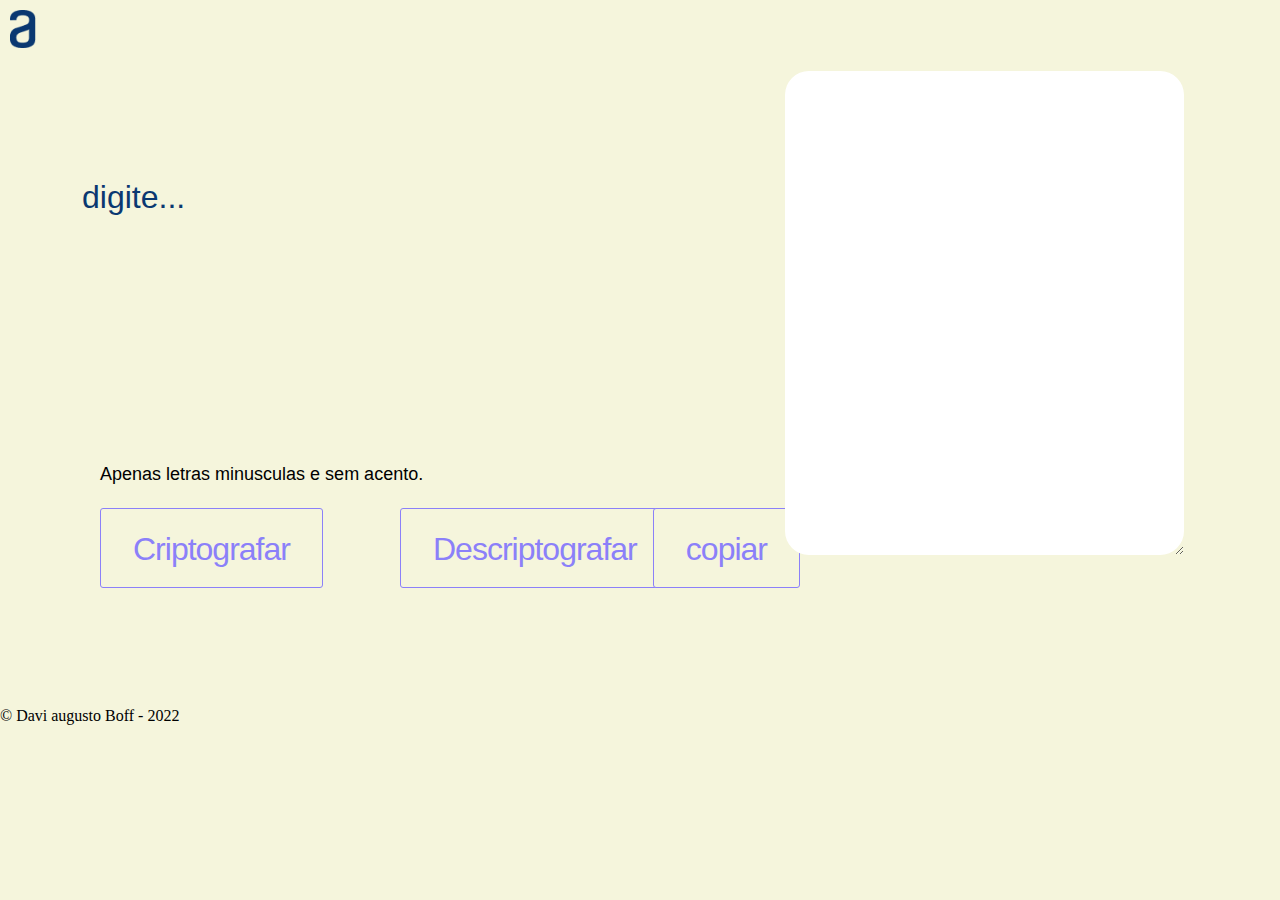
<file: decodificador.html>
<!DOCTYPE html>
<html lang="pt-br">
<head>
	<meta charset="UTF-8">
	<link rel="preconnect" href="https://fonts.googleapis.com">
	<link rel="preconnect" href="https://fonts.gstatic.com" crossorigin>
	<title>Decodificador</title>
	<script src="decodificadorJS.js" defer></script>
	<link rel="stylesheet" href="reset.css">
	<link rel="stylesheet" href="StyleDC.css">
</head>

<body>
	<header>

		<img class="logoAlura" src="logoAlura.png" alt="Logo Alura">
	</header>

		<main>
			<section>

			<textarea  class="text-area" cols="41" rows="4" placeholder="Digite..."></textarea>

			<div class="informacao">
				<h6>Apenas letras minusculas e sem acento. </h6>
			</div>
			<div class="botoes">
				<button class="decodificarBTN" onclick="btnEncriptar()"> Criptografar </button>
				<button class="descodificarBTN" onclick="btnDesencriptar()">Descriptografar </button>
				<button class="copiarBTN" onclick="btncopiar()">copiar </button>

		</section>
			
		<section>

			<textarea  class="mensagem" cols="20" rows="10"></textarea>
			

		

		</section>
	</main>
					

</body>
<footer>
	
	<p class="copyright">&copy; Davi augusto Boff - 2022
		
</footer>
</html>
</file>
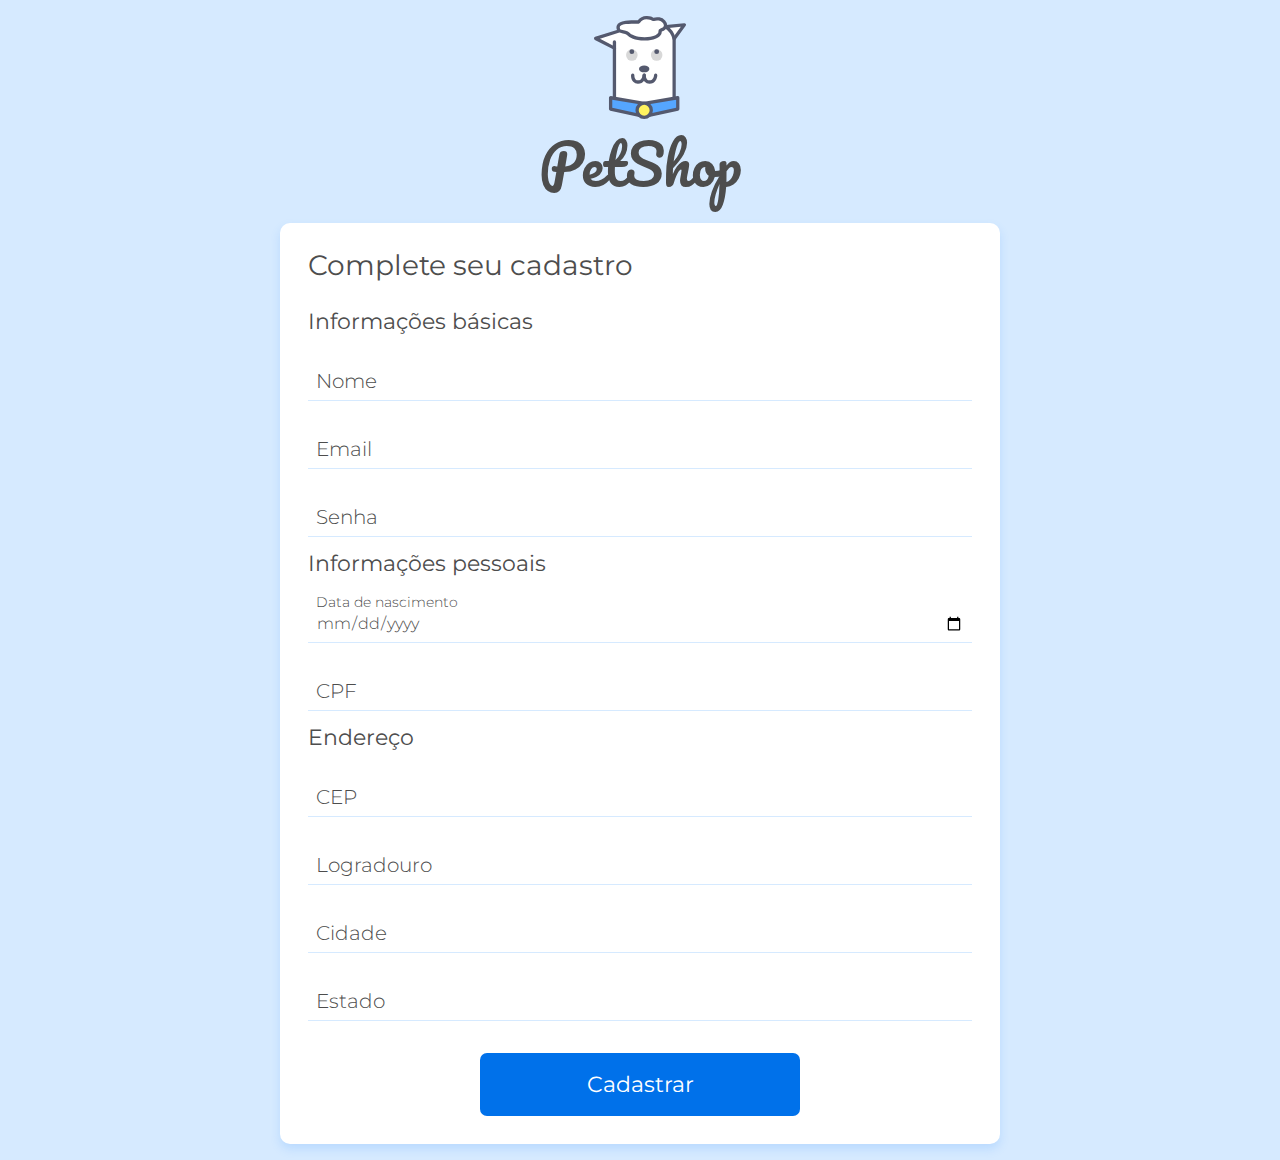
<file: validacao-doguito-aula4/cadastro.html>
<!DOCTYPE html>
<html lang="pt">
<head>
    <meta charset="UTF-8">
    <meta name="viewport" content="width=device-width, initial-scale=1.0">
    <title>Doguito Petshop | Criar conta</title>
    <link href="https://fonts.googleapis.com/css2?family=Montserrat:wght@300;400&display=swap" rel="stylesheet">
    <link href="https://fonts.googleapis.com/css2?family=Pacifico&display=swap" rel="stylesheet"> 
    <link rel="stylesheet" href="./assets/css/base/base.css">
    <link rel="stylesheet" href="./assets/css/cadastro.css">
    <link rel="stylesheet" href="./assets/css/componentes/cartao.css">
    <link rel="stylesheet" href="./assets/css/componentes/inputs.css">
    <link rel="stylesheet" href="./assets/css/componentes/botao.css">
</head>
<body>
    <main class="container flex flex--coluna flex--centro">
        <div class="cadastro-cabecalho">
            <img src="./assets/img/doguito.svg" alt="Logo Doguito" class="cadastro-cabecalho__logo">
            <h1 class="cadastro-cabecalho__titulo">PetShop</h1>
        </div>
        <section class="cartao">
            <h2 class="cartao__titulo">Complete seu cadastro</h2>
            <form action="./cadastro_concluido.html" class="formulario flex flex--coluna">
                <fieldset>
                    <legend class="formulario__legenda">Informações básicas</legend>
                    <div class="input-container">
                        <input name="nome" id="nome" class="input" type="text" placeholder="Nome" data-tipo="nome" required>
                        <label class="input-label" for="nome">Nome</label>
                        <span class="input-mensagem-erro">Este campo não está válido</span>
                    </div>
                    <div class="input-container">
                        <input name="email" id="email" class="input" type="email" placeholder="Email" data-tipo="email" required>
                        <label class="input-label" for="email">Email</label>
                        <span class="input-mensagem-erro">Este campo não está válido</span>
                    </div>
                    <div class="input-container">
                        <input name="senha" id="senha" class="input" type="password" placeholder="Senha" pattern="^(?=.*[a-z])(?=.*[A-Z])(?=.*[0-9])(?!.*[ !@#$%^&*_=+-]).{6,12}$" title="A senha deve conter entre 6 a 12 caracteres, deve conter pelo menos uma letra maiúscula, um número e não deve conter símbolos." data-tipo="senha" required>
                        <label class="input-label" for="senha">Senha</label>
                        <span class="input-mensagem-erro">Este campo não está válido</span>
                    </div>
                </fieldset>
                <fieldset>
                    <legend class="formulario__legenda">Informações pessoais</legend>
                    <div class="input-container">
                        <input name="nascimento" id="nascimento" class="input" type="date" placeholder="Data de nascimento" data-tipo="dataNascimento" required>
                        <label class="input-label" for="nascimento">Data de nascimento</label>
                        <span class="input-mensagem-erro">Este campo não está válido</span>
                    </div>
                    <div class="input-container">
                        <input name="cpf" id="cpf" class="input" type="text" placeholder="CPF" data-tipo="cpf" required>
                        <label class="input-label" for="cpf">CPF</label>
                        <span class="input-mensagem-erro">Este campo não está válido</span>
                    </div>
                </fieldset>
                <fieldset>
                    <legend class="formulario__legenda">Endereço</legend>
                    <div class="input-container">
                        <input name="cep" id="cep" class="input" type="text" placeholder="CEP" pattern="[\d]{5}-?[\d]{3}" data-tipo="cep" required>
                        <label class="input-label" for="cep">CEP</label>
                        <span class="input-mensagem-erro">Este campo não está válido</span>
                    </div>
                    <div class="input-container">
                        <input name="logradouro" id="logradouro" class="input" type="text" placeholder="Logradouro" data-tipo="logradouro" required>
                        <label class="input-label" for="logradouro">Logradouro</label>
                        <span class="input-mensagem-erro">Este campo não está válido</span>
                    </div>
                    <div class="input-container">
                        <input name="cidade" id="cidade" class="input" type="text" placeholder="Cidade" data-tipo="cidade" required>
                        <label class="input-label" for="cidade">Cidade</label>
                        <span class="input-mensagem-erro">Este campo não está válido</span>
                    </div>
                    <div class="input-container">
                        <input name="estado" id="estado" class="input" type="text" placeholder="Estado" data-tipo="estado" required>
                        <label class="input-label" for="estado">Estado</label>
                        <span class="input-mensagem-erro">Este campo não está válido</span>
                    </div>
                </fieldset>
                <button class="botao">Cadastrar</a>
            </form>
        </section>
    </main>
    <script src="./js/app.js" type="module"></script>
</body>
</html>
</file>
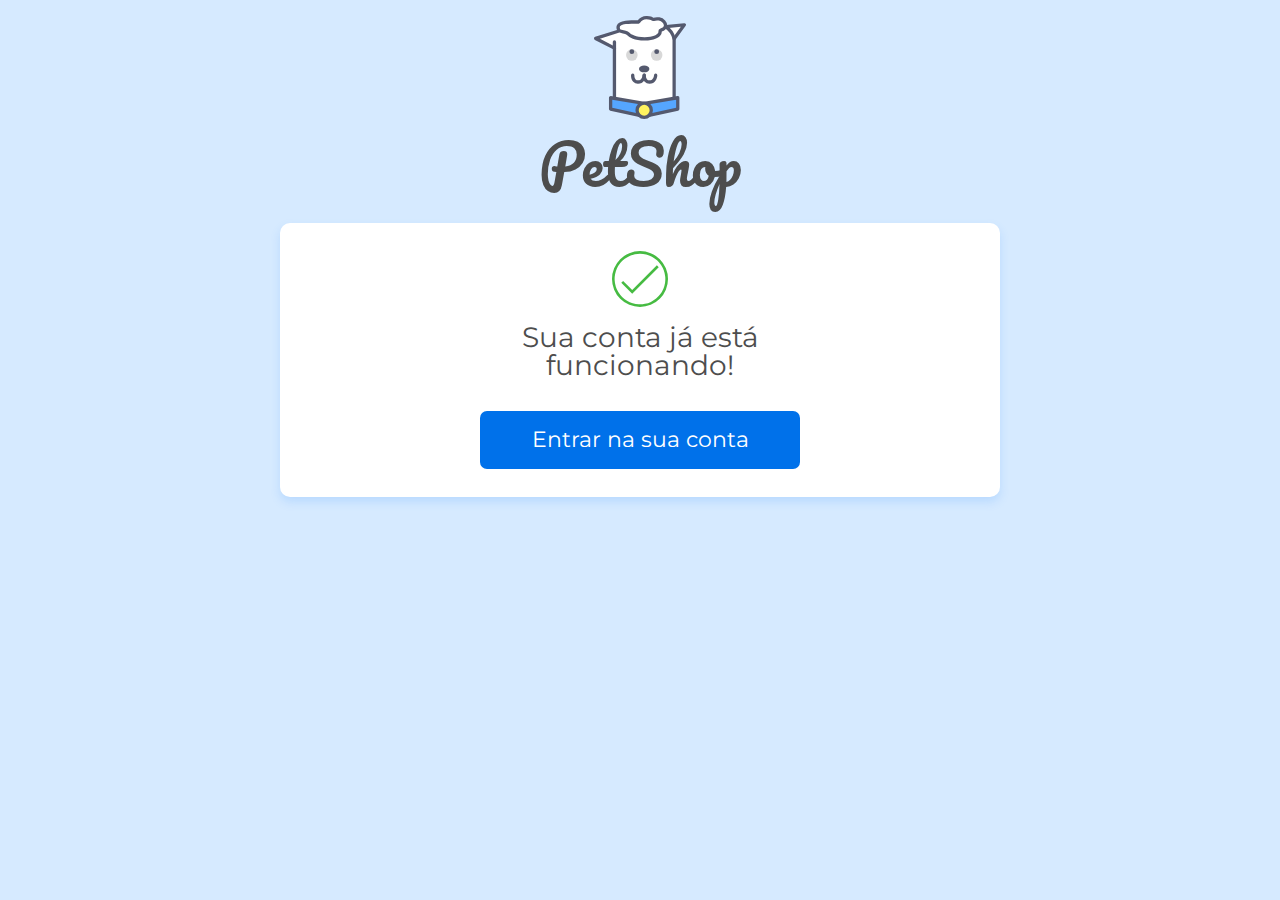
<file: validacao-doguito-aula4/cadastro_concluido.html>
<!DOCTYPE html>
<html lang="pt">
<head>
    <meta charset="UTF-8">
    <meta name="viewport" content="width=device-width, initial-scale=1.0">
    <title>Doguito Petshop | Cadastro concluído</title>
    <link href="https://fonts.googleapis.com/css2?family=Montserrat:wght@300;400&display=swap" rel="stylesheet">
    <link href="https://fonts.googleapis.com/css2?family=Pacifico&display=swap" rel="stylesheet"> 
    <link rel="stylesheet" href="./assets/css/base/base.css">
    <link rel="stylesheet" href="./assets/css/cadastro_concluido.css">
    <link rel="stylesheet" href="./assets/css/componentes/cartao.css">
    <link rel="stylesheet" href="./assets/css/componentes/inputs.css">
    <link rel="stylesheet" href="./assets/css/componentes/botao.css">
</head>
<body>
    <main class="container flex flex--coluna flex--centro">
        <div class="cadastro-cabecalho">
            <img src="./assets/img/doguito.svg" alt="Logo Doguito" class="cadastro-cabecalho__logo">
            <h1 class="cadastro-cabecalho__titulo">PetShop</h1>
        </div>
        <section class="cadastro-cartao cartao">
            <span class="cadastro-cartao__icone-concluido"></span>
            <h1 class="cadastro-cartao__titulo cartao__titulo">Sua conta já está funcionando!</h1>
            <a href="#" class="botao">Entrar na sua conta</a>
        </section>
    </main>
</body>
</html>
</file>
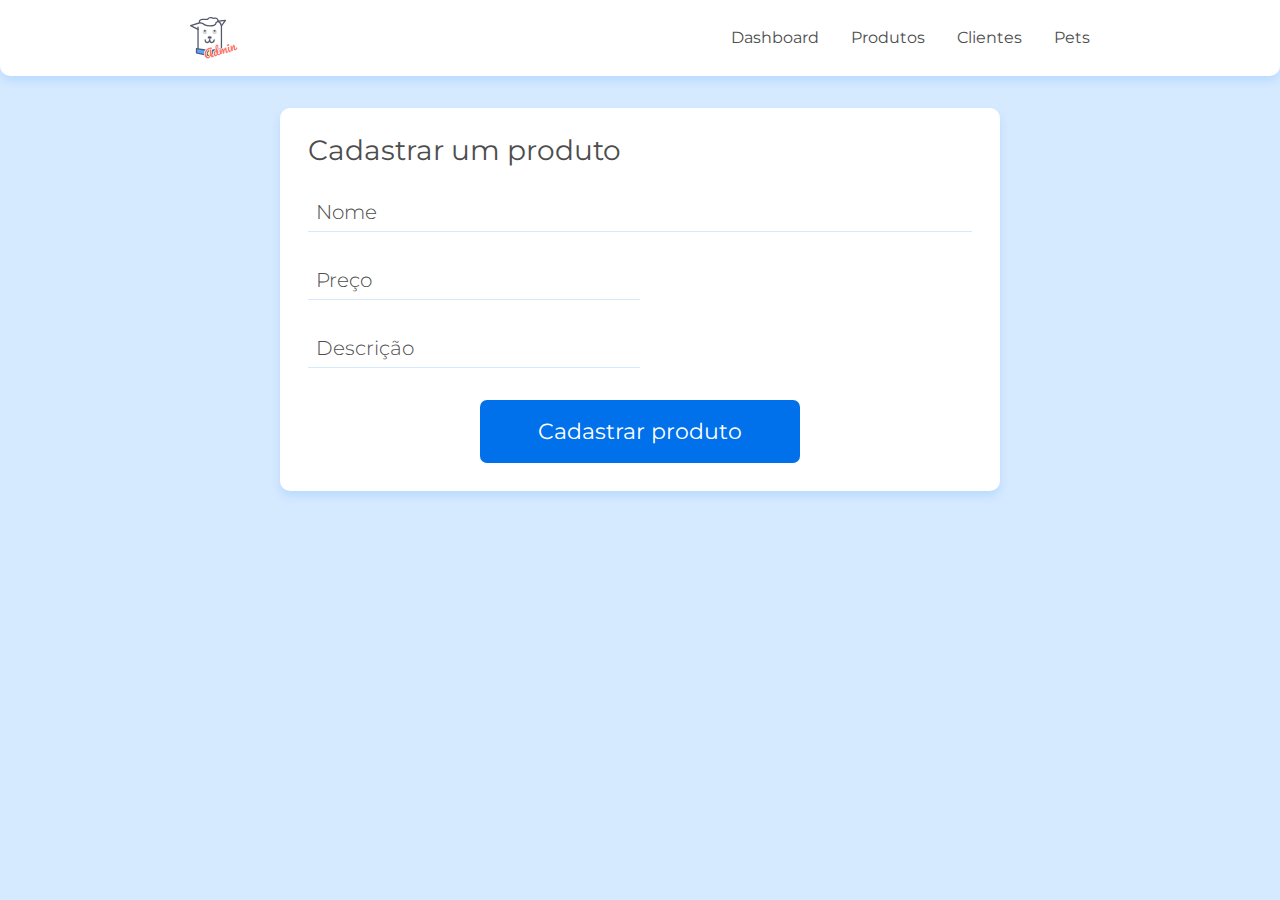
<file: validacao-doguito-aula4/cadastro_produto.html>
<!DOCTYPE html>
<html lang="pt">
<head>
    <meta charset="UTF-8">
    <meta name="viewport" content="width=device-width, initial-scale=1.0">
    <title>Doguito Petshop | Cadastro de produto</title>
    <link href="https://fonts.googleapis.com/css2?family=Montserrat:wght@300;400&display=swap" rel="stylesheet">
    <link href="https://fonts.googleapis.com/css2?family=Pacifico&display=swap" rel="stylesheet"> 
    <link rel="stylesheet" href="./assets/css/base/base.css">
    <link rel="stylesheet" href="./assets/css/componentes/cabecalho.css">
    <link rel="stylesheet" href="./assets/css/componentes/cartao.css">
    <link rel="stylesheet" href="./assets/css/cadastra_cliente.css">
    <link rel="stylesheet" href="./assets/css/componentes/inputs.css">
    <link rel="stylesheet" href="./assets/css/componentes/botao.css">
    <link rel="stylesheet" href="./assets/css/cadastro_produto.css">
</head>
<body>
    <header class="cabecalho container">
        <img src="./assets/img/doguitoadm.svg" alt="Logo Doguito" class="cabecalho__logo">
        <nav>
            <ul class="cabecalho__lista-navegacao">
                <li class="cabecalho__link"><a href="#">Dashboard</a></li>
                <li class="cabecalho__link"><a href="#">Produtos</a></li>
                <li class="cabecalho__link"><a href="lista_cliente.html">Clientes </a></li>
                <li class="cabecalho__link"><a href="#">Pets</a></li>
            </ul>
        </nav>
    </header>
    <main class="container flex flex--centro flex--coluna">
        <section class="cartao cadastro">
            <h1 class="cartao__titulo">Cadastrar um produto</h1>
            <form action="./cadastro_produto_concluido.html" class="flex flex--coluna">
                <div class="input-container">
                    <input name="nome" id="nome" class="input" type="text" placeholder="Nome" data-tipo="nome" required>
                    <label class="input-label" for="nome">Nome</label>
                    <span class="input-mensagem-erro">Este campo não está válido</span>
                </div>
                <div class="input-container cadastro__preco-container">
                    <input name="preco" id="preco" class="input" type="text" placeholder="Preço" data-tipo="preco" required>
                    <label class="input-label" for="preco">Preço</label>
                    <span class="input-mensagem-erro">Este campo não está válido</span>
                </div>
                <div class="input-container cadastro__descricao-container">
                    <input class="input" name="descricao" id="descricao" placeholder="Descrição">
                    <label class="input-label" for="descricao">Descrição</label>
                    <span class="input-mensagem-erro">Este campo não está válido</span>
                </div>
                <button class="botao">Cadastrar produto</button>
            </form>
        </section>
    </main>
    <script src="./js/app.js" type="module"></script>
    <script src="https://github.com/codermarcos/simple-mask-money/releases/download/v3.0.0/simple-mask-money.js"></script>
</body>
</html>
</file>
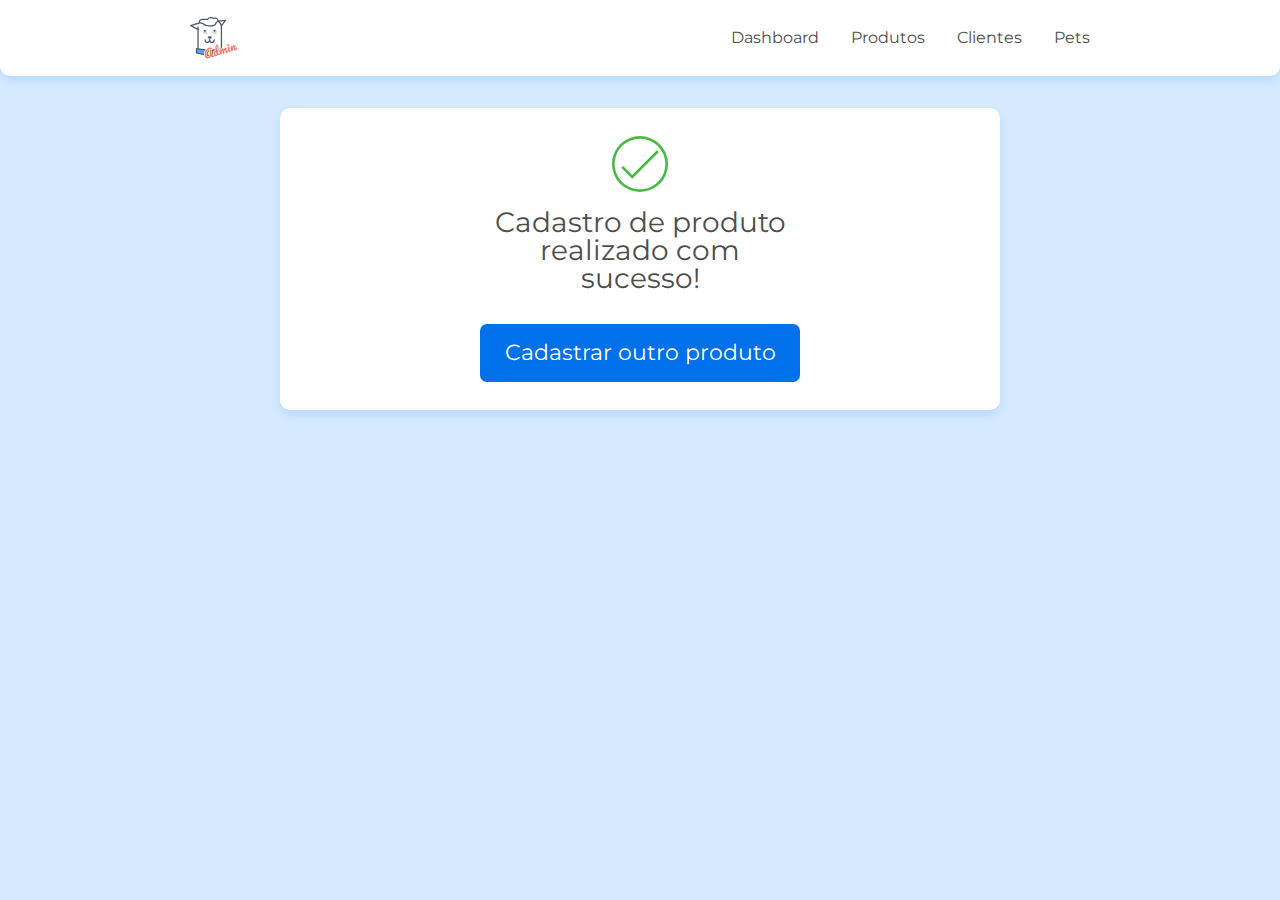
<file: validacao-doguito-aula4/cadastro_produto_concluido.html>
<!DOCTYPE html>
<html lang="pt">
<head>
    <meta charset="UTF-8">
    <meta name="viewport" content="width=device-width, initial-scale=1.0">
    <title>Doguito Petshop | Cadastro concluído</title>
    <link href="https://fonts.googleapis.com/css2?family=Montserrat:wght@300;400&display=swap" rel="stylesheet">
    <link href="https://fonts.googleapis.com/css2?family=Pacifico&display=swap" rel="stylesheet"> 
    <link rel="stylesheet" href="./assets/css/base/base.css">
    <link rel="stylesheet" href="./assets/css/componentes/cabecalho.css">
    <link rel="stylesheet" href="./assets/css/cadastro_concluido.css">
    <link rel="stylesheet" href="./assets/css/componentes/cartao.css">
    <link rel="stylesheet" href="./assets/css/componentes/inputs.css">
    <link rel="stylesheet" href="./assets/css/componentes/botao.css">
</head>
<body>
    <header class="cabecalho container">
        <img src="./assets/img/doguitoadm.svg" alt="Logotipo Doguito" class="cabecalho__logo">
        <nav>
            <ul class="cabecalho__lista-navegacao">
                <li class="cabecalho__link"><a href="#">Dashboard</a></li>
                <li class="cabecalho__link"><a href="#">Produtos</a></li>
                <li class="cabecalho__link"><a href="#">Clientes</a></li>
                <li class="cabecalho__link"><a href="#">Pets</a></li>
            </ul>
        </nav>
    </header>
    <main class="container flex flex--coluna flex--centro">
        <section class="cadastro-cartao cartao">
            <span class="cadastro-cartao__icone-concluido"></span>
            <h1 class="cadastro-cartao__titulo cartao__titulo">Cadastro de produto realizado com sucesso!</h1>
            <a href="./cadastro_produto.html" class="botao">Cadastrar outro produto</a>
        </section>
    </main>
</body>
</html>
</file>
<file: StyleDC.css>
* {
	background: #f5f5dc ;
   font-family: 'Inter', sans-serif;
   font-weight: 400;
   font-size: 32px;
   line-height: 150%;

	
}

.logoAlura {

   margin-left: 10px;
   margin-top: 10px;
   width: 2%;
}

main {
   display: flex;
   margin-bottom: 50px;
   margin-left: 80px;
}

.text-area {
   border: none;
   color: #0A3871;
   margin-top: 120px;
   text-transform: lowercase;

}

::placeholder {color:#0A3871;}
   .text-area:focus {
      outline: none;
   }

.mensagem {
   position: absolute;
   background: white;
  
   background-repeat: no-repeat;
   border: none;
   border-radius:24px ;
   color: #0A3871;
   margin-top: 20px;
   right:  3em;
}

.informacao {
   display: inline-block;
   position: absolute;
   font-size: 18px;
   top: 450px;
   left: 100px;
}

.botoes {

   margin-top: 4em;
}


.decodificarBTN {
      position: absolute;
      left: 100px;

           border: 1px solid #8b80f9;
            border-radius: 3px;
            padding: 1rem 2rem;
            display: inline-block;
            letter-spacing: -1px;
            user-select: none;
            color: #8b80f9;
            transition: all .195s ease-in-out;
            cursor: pointer;
            height: 80px;
 }

 
.decodificarBTN:hover {
        border: 2px solid #8b80f9;
        box-shadow: #8b80f9 0px 0px 12px 1px inset,
         #8b80f9 0px 0px 12px 1px;
         border-radius: 15px;
  }

.descodificarBTN {
   position: absolute;
   margin-left: 10em;
   height: 80px;  
   margin-right: 10px;          

            border: 1px solid #8b80f9;
            border-radius: 3px;
            padding: 1rem 2rem;
            display: inline-block;
            letter-spacing: -1px;
            user-select: none;
            color: #8b80f9;
            transition: all .195s ease-in-out;
            cursor: pointer;
}

 
.descodificarBTN:hover {
    border: 2px solid #8b80f9;
    box-shadow: #8b80f9 0px 0px 12px 1px inset,
   #8b80f9 0px 0px 12px 1px;
    border-radius: 15px;
 }

.copiarBTN {
   position: absolute;
   right: 15em;
   height: 80px;            

   border: 1px solid #8b80f9;
            border-radius: 3px;
            padding: 1rem 2rem;
            display: inline-block;
            letter-spacing: -1px;
            user-select: none;
            color: #8b80f9;
            transition: all .195s ease-in-out;
            cursor: pointer;
            

}

.copiarBTN:hover {
   border: 2px solid #8b80f9;
    box-shadow: #8b80f9 0px 0px 12px 1px inset,
   #8b80f9 0px 0px 12px 1px;
    border-radius: 15px;

}



footer p {
	color: black;
	margin-top: 200px;
}
</file>
<file: validacao-doguito-aula4/assets/css/cadastro.css>
.cadastro-cabecalho {
    display: flex;
    flex-direction: column;
    align-items: center;

    padding-top: 1rem;
}

.cadastro-cabecalho__logo {
    width: 2.625rem;
    margin-bottom: 0.5rem;
}

.cadastro-cabecalho__titulo {
    font-family: var(--fonte-familia-logo);
    font-size: var(--fonte-tamanho-logo);
    margin-bottom: 1rem;
}

@media(min-width: 800px) {
    .cadastro-cabecalho__logo {
        width: 5.75rem;
        margin-bottom: 1rem;
    }

    .cadastro-cabecalho__titulo {
        margin-bottom: 2rem;
    }
}
</file>
<file: validacao-doguito-aula4/assets/css/componentes/cartao.css>
.cartao {
    background-color: var(--cor-contraste-claro);
    border-radius: 10px;
    box-shadow: var(--sombra);
    width: 100%;
    max-width: 45rem;
    padding: 1.75rem;
    box-sizing: border-box;
    margin-bottom: 1rem;
}

.cartao__titulo {
    font-size: var(--fonte-tamanho-cartao-titulo);
    margin-bottom: 1rem;
}
</file>
<file: validacao-doguito-aula4/assets/css/componentes/inputs.css>
.formulario {
    margin-top: 2rem;
}

.formulario__legenda {
    font-size: var(--fonte-tamanho-formulario-fieldset);

    margin-bottom: 1rem;
}

.input-container {
    font-weight: var(--fonte-peso-input);
    position: relative;
    margin-bottom: 1rem;
    display: flex;
    flex-direction: column;
    justify-content: flex-end;
    box-sizing: border-box;
}

.input {
    box-sizing: border-box;
    border-bottom: 1px solid var(--cor-secundaria);
    padding: 1.375rem 0.5rem 0.5rem;
    height: 3.25rem;
    width: 100%;
}

.input::placeholder {
    visibility: hidden;
    color: #00000000;
}

.input:focus {
    outline: none;
}

.input-label {
    position: absolute;
    top: 1.375rem;
    left: 0.5rem;
    font-size: var(--fonte-tamanho-input-label);

    transition: all .25s;
}

.input:not(:placeholder-shown) + .input-label, .input:focus + .input-label {
    font-size: 0.875rem;
    top: 0.25rem;
    transition: all .25s;
}

.input-container--invalido {
    margin-bottom: 0.5rem;
}

.input-container--invalido .input {
    border: 1px solid var(--cor-aviso);
    border-radius: 7px;
}

.input-container--invalido .input-label {
    color: var(--cor-aviso);
}

.input-mensagem-erro {
    display: none;
}

.input-container--invalido .input-mensagem-erro {
    color: var(--cor-aviso);
    display: block;
    margin-top: 0.5rem;
    padding-left: 0.5rem;
}

.textarea {
    box-sizing: border-box;
    border: 1px solid var(--cor-secundaria);
    padding: 0.5rem;    
    border-radius: 7px;
    width: 100%;
    min-height: 3rem;
}

.textarea-container {
    position: relative;
    margin-top: 2rem;
    margin-bottom: 1rem;
    font-weight: var(--fonte-peso-input);
}

.textarea::placeholder {
    visibility: hidden;
}

.textarea:focus {
    outline: none;
}

.textarea-label {
    position: absolute;
    top: 0.5rem;
    left: 0.5rem;
    font-size: var(--fonte-tamanho-input-label);
    transition: all 0.25s;
}

.textarea:not(:placeholder-shown) + .textarea-label, .textarea:focus + .textarea-label {
    font-size: 0.875rem;
    top: -1.25rem;
    transition: all 0.25s;
}

.textarea-container--invalido {
    margin-bottom: 0.5rem;
}

.textarea-container--invalido .textarea {
    border: 1px solid var(--cor-aviso);
}

.textarea-container--invalido .textarea-label {
    color: var(--cor-aviso);
}

.textarea-mensagem-erro {
    display: none;
}

.textarea-container--invalido .textarea-mensagem-erro {
    display: block;
    color: var(--cor-aviso);
    margin-top: 0.5rem;
    padding-left: 0.5rem;
}
</file>
<file: validacao-doguito-aula4/assets/css/componentes/botao.css>
.botao {
    display: block;
    background-color: var(--cor-primaria);
    border-radius: 7px;
    width: 100%;
    margin-top: 1rem;
    max-width: 20rem;
    padding: 1.125rem;
    box-sizing: border-box;
    color: var(--cor-contraste-claro);
    font-size: var(--fonte-tamanho-botao);
    align-self: center;
    text-align: center;
}

.botao-simples {
    border: none;
    background-color: unset;
}

.botao-simples--adicionar {
    color: var(--cor-primaria);
}

.botao-simples--excluir {
    color: var(--cor-aviso);
}

.botao-simples--editar {
    color: var(--cor-sucesso);
}
</file>
<file: validacao-doguito-aula4/assets/css/cadastro_concluido.css>
.cadastro-cabecalho {
    display: flex;
    flex-direction: column;
    align-items: center;

    padding-top: 1rem;
}

.cadastro-cabecalho__logo {
    width: 2.625rem;
    margin-bottom: 0.5rem;
}

.cadastro-cabecalho__titulo {
    font-family: var(--fonte-familia-logo);
    font-size: var(--fonte-tamanho-logo);
    margin-bottom: 1rem;
}

.cadastro-cartao {
    display: flex;
    flex-direction: column;
    align-items: center;
    text-align: center;
}

.cadastro-cartao__icone-concluido {
    display: block;
    width: 3.5rem;
    height: 3.5rem;

    margin-bottom: 1rem;

    background-image: url(../img/checkmark.svg);
    background-size: cover;
    background-repeat: no-repeat;
}

.cadastro-cartao__titulo {
    max-width: 20rem;
}


@media(min-width: 800px) {
    .cadastro-cabecalho__logo {
        width: 5.75rem;
        margin-bottom: 1rem;
    }

    .cadastro-cabecalho__titulo {
        margin-bottom: 2rem;
    }
}
</file>
<file: validacao-doguito-aula4/assets/css/componentes/cabecalho.css>
.cabecalho {
    background-color: var(--cor-contraste-claro);
    border-radius: 0 0 10px 10px;
    box-shadow: var(--sombra);
    display: flex;
    justify-content: space-between;
    align-items: center;
    height: 4.75rem;
    margin-bottom: 2rem;
}

.cabecalho__logo {
    width: 3rem;
}

.cabecalho__lista-navegacao {
    display: flex;
}

.cabecalho__link {
    margin-left: 2rem;
}
</file>
<file: validacao-doguito-aula4/assets/css/cadastra_cliente.css>
.cadastro {
    display: flex;
    flex-direction: column;
}
</file>
<file: validacao-doguito-aula4/assets/css/cadastro_produto.css>
.cadastro__descricao {
    height: 15.75rem;
}

.cadastro__preco-container, .cadastro__descricao-container {
    width: 50%;
}
</file>
<file: validacao-doguito-aula4/assets/css/base/base.css>
@import url(_reset.css);
@import url(_variaveis.css);

body {
	background-color: var(--cor-secundaria);
	color: var(--cor-contraste-escuro);
	font-family: var(--fonte-familia-corpo);
	overflow-x: hidden;
}

.container { 
	padding-right: 1rem;
	padding-left: 1rem;
}

.flex {
	display: flex;
}

.flex--centro {
	align-items: center;
	justify-content: center;
}

.flex--coluna {
	flex-direction: column;
}

@media(min-width: 800px) {
  .container {
		padding-right: 2.5rem;
		padding-left: 2.5rem;	
	}
}

@media(min-width: 1200px) {
	.container {
		padding-left: calc((100vw - 900px)/2);
		padding-right: calc((100vw - 900px)/2);
	}
}
</file>
